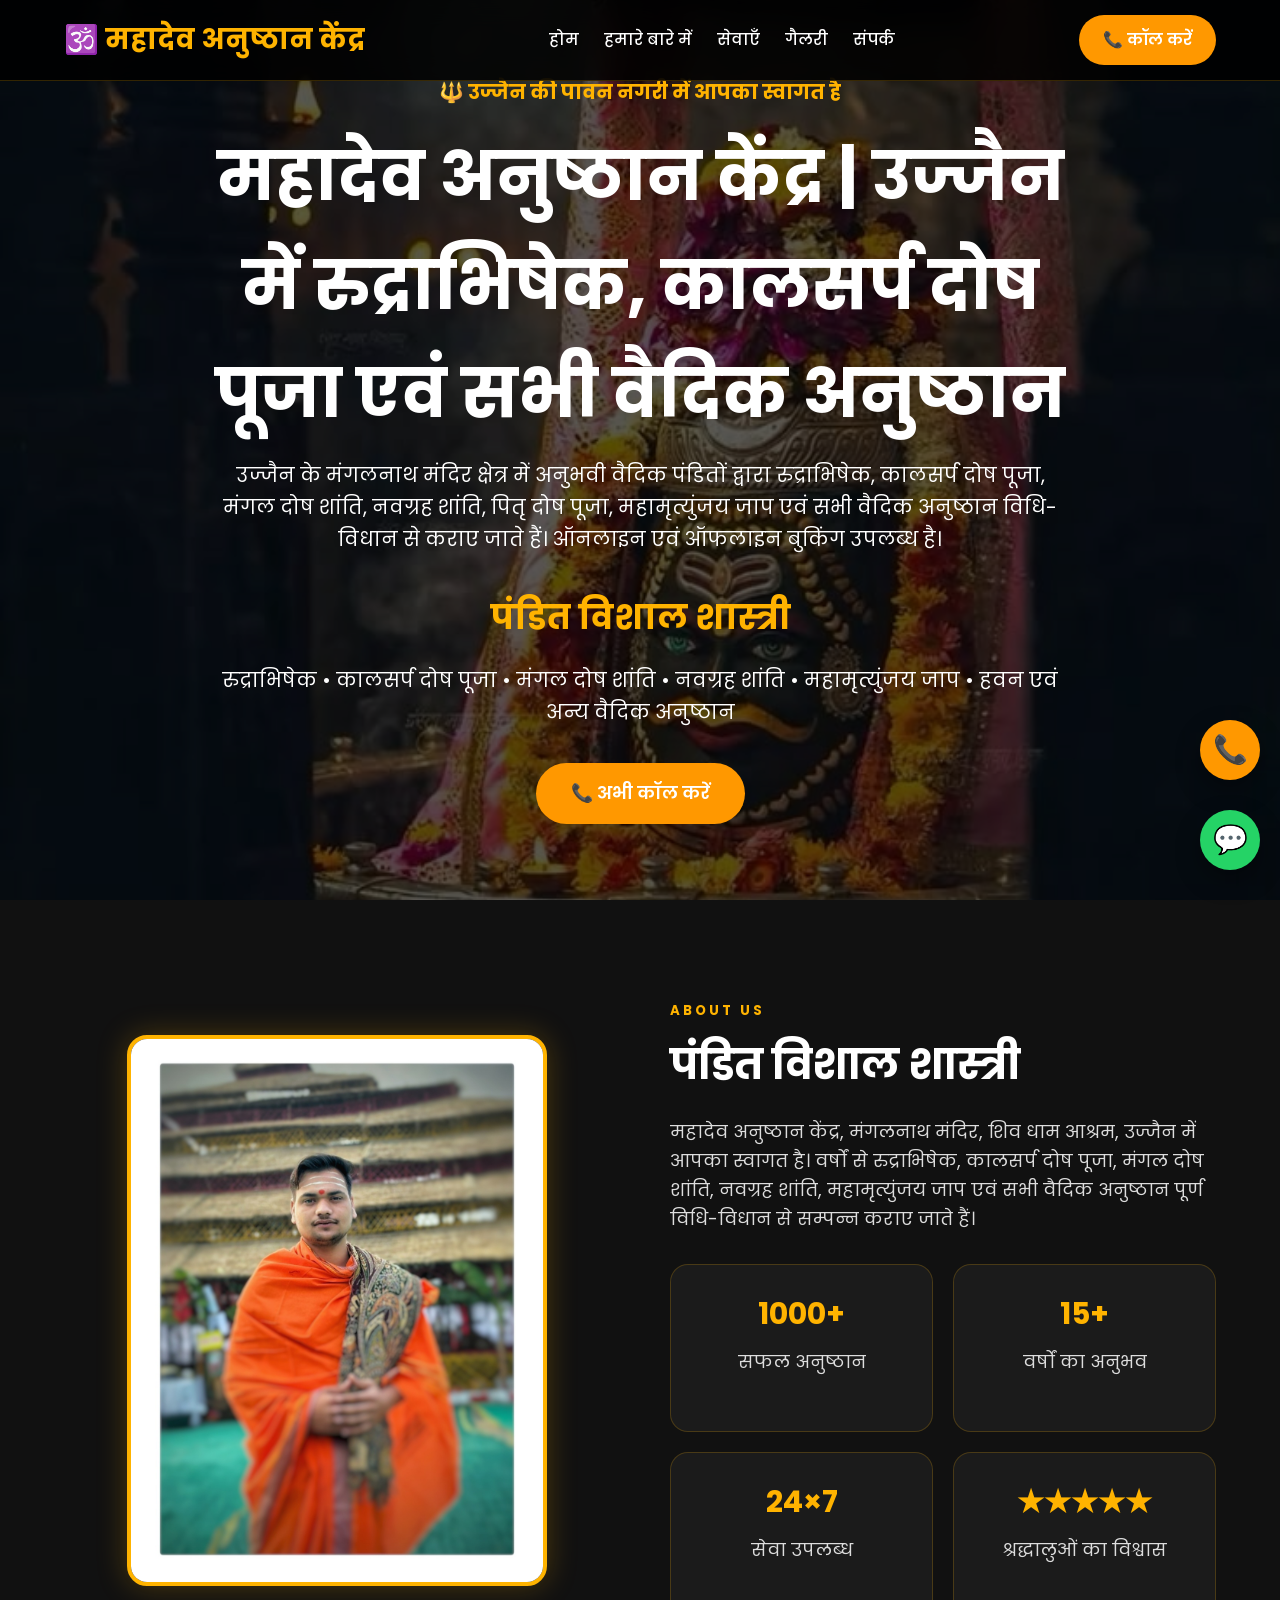
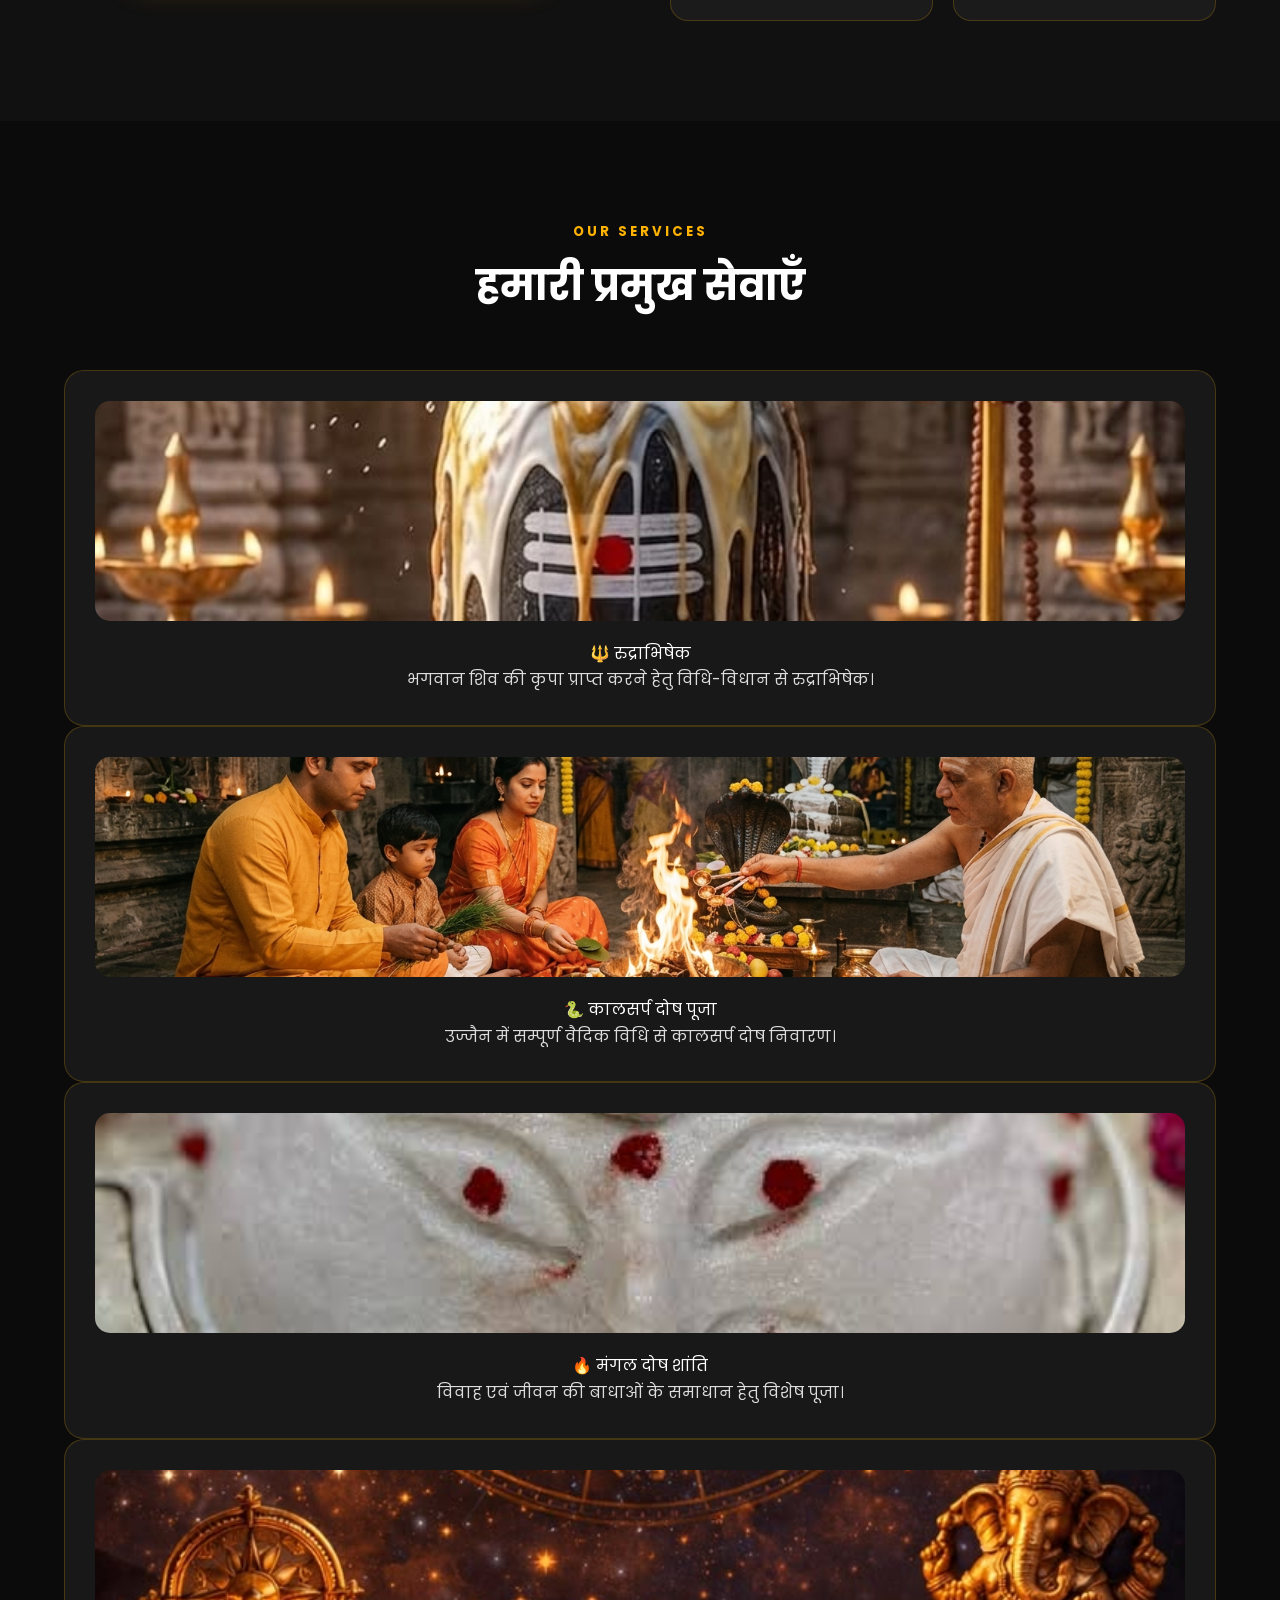
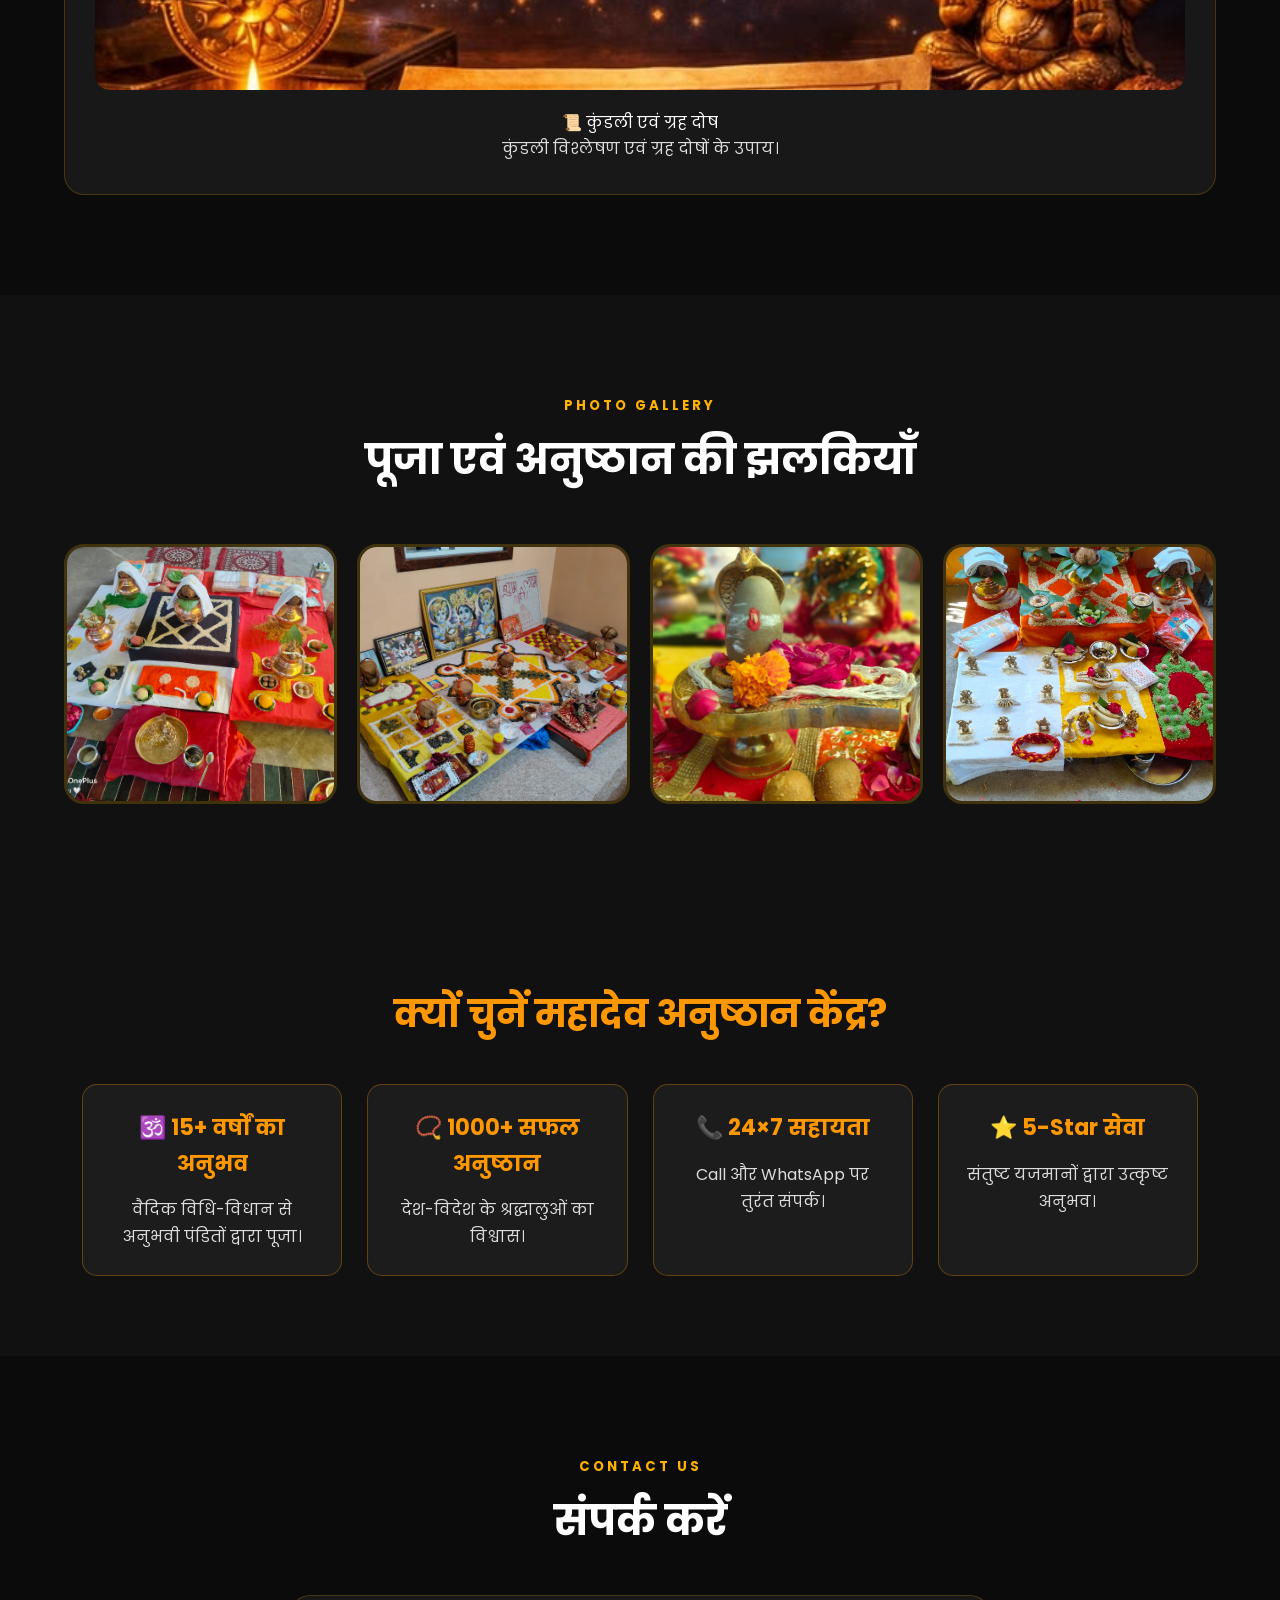
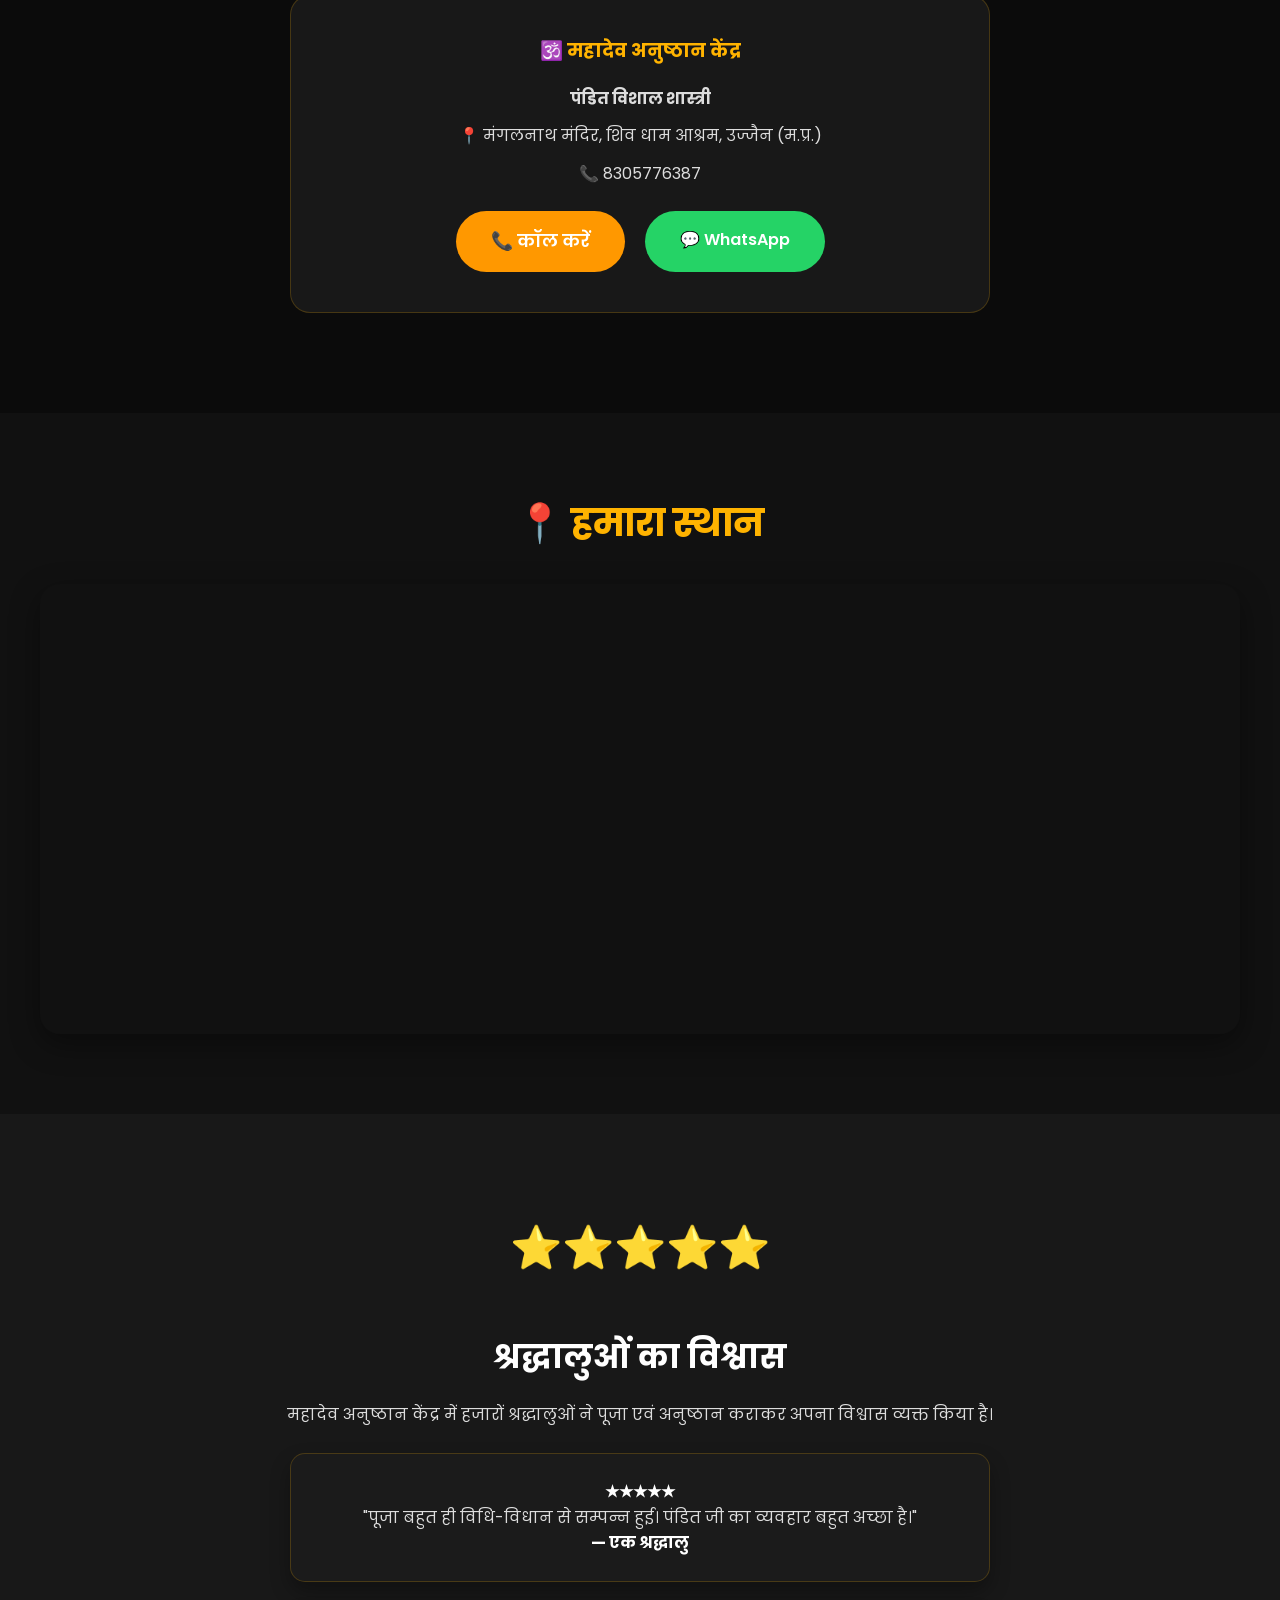
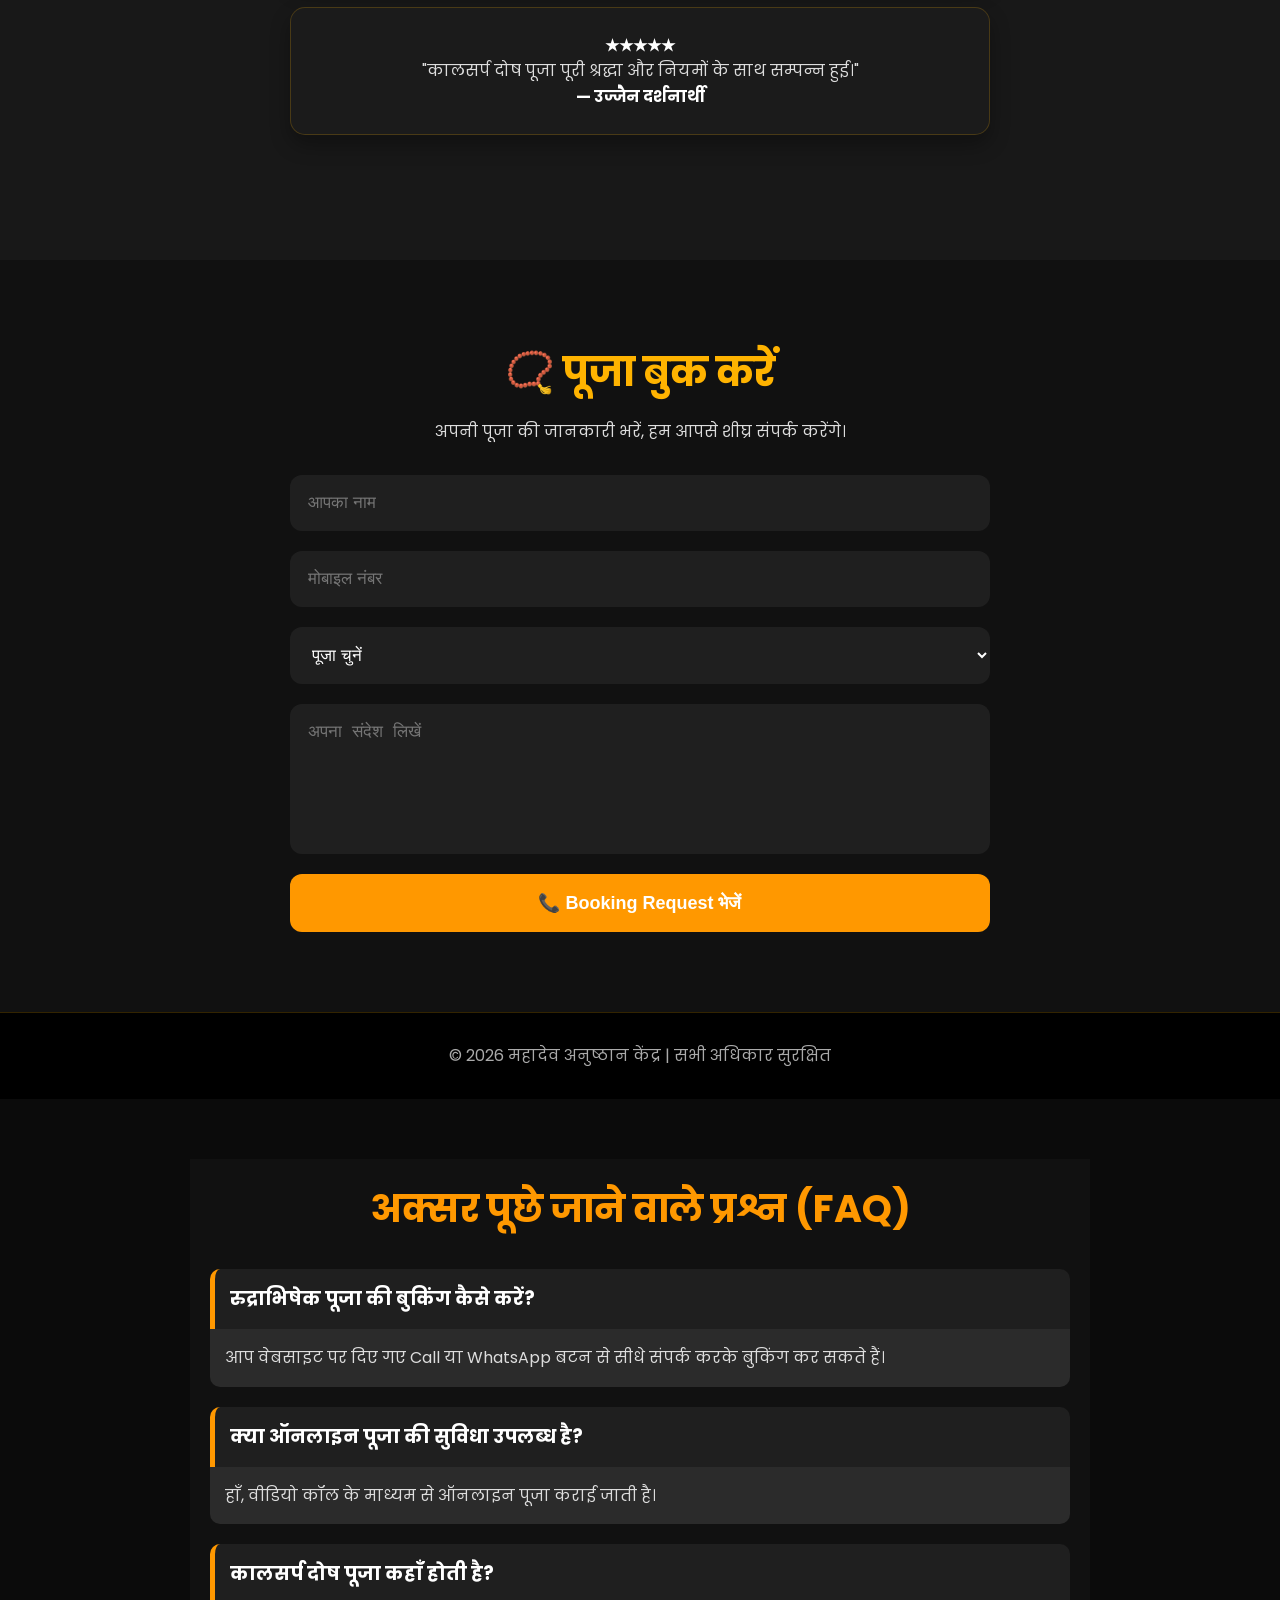
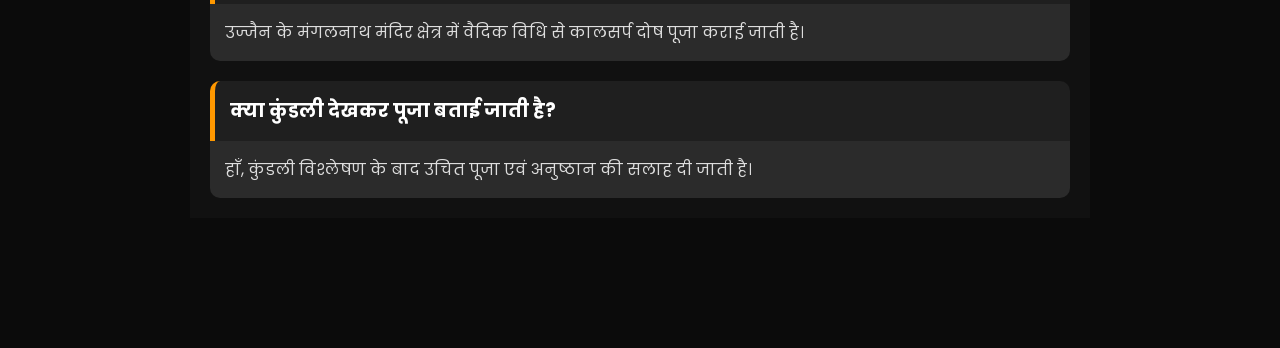
<file: index.html>
<!DOCTYPE html>
<html lang="hi">
<head>

<meta charset="UTF-8">
<meta name="viewport" content="width=device-width, initial-scale=1.0">

<title>महादेव अनुष्ठान केंद्र | उज्जैन</title>

<meta name="description" content="उज्जैन में रुद्राभिषेक, कालसर्प दोष पूजा, मंगल दोष शांति, नवग्रह शांति एवं सभी वैदिक अनुष्ठान।">
<meta name="keywords" content="उज्जैन पूजा, कालसर्प दोष पूजा, रुद्राभिषेक उज्जैन, मंगल दोष शांति, नवग्रह शांति, महाकाल पूजा, उज्जैन पंडित, Mahadev Anusthan Kendra Ujjain">

<meta name="author" content="महादेव अनुष्ठान केंद्र">

<meta property="og:title" content="महादेव अनुष्ठान केंद्र | उज्जैन">

<meta property="og:description" content="उज्जैन में रुद्राभिषेक, कालसर्प दोष पूजा, मंगल दोष शांति, नवग्रह शांति एवं सभी वैदिक अनुष्ठान।">

<meta property="og:image" content="mhakal.jpg">

<meta property="og:type" content="website">
<link rel="preconnect" href="https://fonts.googleapis.com">

<link rel="preconnect" href="https://fonts.gstatic.com" crossorigin>

<link href="https://fonts.googleapis.com/css2?family=Poppins:wght@300;400;500;600;700;800&display=swap" rel="stylesheet">

<link rel="stylesheet" href="style.css">
<script type="application/ld+json">
{
  "@context":"https://schema.org",
  "@type":"LocalBusiness",
  "name":"महादेव अनुष्ठान केंद्र",
  "url":"https://ujjainpujan.github.io/Mhadev-anusthan/",
  "image":"https://ujjainpujan.github.io/Mhadev-anusthan/mhakal.jpg",
  "telephone":"+918305776387",
  "address":{
    "@type":"PostalAddress",
    "addressLocality":"Ujjain",
    "addressRegion":"Madhya Pradesh",
    "addressCountry":"IN"
  },
  "description":"उज्जैन में रुद्राभिषेक, कालसर्प दोष पूजा, मंगल दोष शांति, नवग्रह शांति एवं सभी वैदिक अनुष्ठान।"
}
</script>
</head>

<body>

<header class="header">

<div class="container">

<div class="logo">

🕉️ महादेव अनुष्ठान केंद्र

</div>

<nav>

<a href="#home">होम</a>

<a href="#about">हमारे बारे में</a>

<a href="#services">सेवाएँ</a>

<a href="#gallery">गैलरी</a>

<a href="#contact">संपर्क</a>

</nav>

<a href="tel:8305776387" class="call-btn">

📞 कॉल करें

</a>

</div>

</header>

<section class="hero" id="home">

<div class="overlay"></div>

<div class="hero-content">

<h3>🔱 उज्जैन की पावन नगरी में आपका स्वागत है</h3>

<h1>महादेव अनुष्ठान केंद्र | उज्जैन में रुद्राभिषेक, कालसर्प दोष पूजा एवं सभी वैदिक अनुष्ठान</h1>

<p>
उज्जैन के मंगलनाथ मंदिर क्षेत्र में अनुभवी वैदिक पंडितों द्वारा रुद्राभिषेक, कालसर्प दोष पूजा, मंगल दोष शांति, नवग्रह शांति, पितृ दोष पूजा, महामृत्युंजय जाप एवं सभी वैदिक अनुष्ठान विधि-विधान से कराए जाते हैं। ऑनलाइन एवं ऑफलाइन बुकिंग उपलब्ध है।
</p>
  
<h2>पंडित विशाल शास्त्री</h2>

<p>

रुद्राभिषेक • कालसर्प दोष पूजा • मंगल दोष शांति • नवग्रह शांति • महामृत्युंजय जाप • हवन एवं अन्य वैदिक अनुष्ठान

</p>

<a href="tel:8305776387" class="main-btn">

📞 अभी कॉल करें

</a>

</div>

</section>
<!-- ABOUT -->

<section class="about" id="about">

<div class="container about-grid">

<div class="about-image">

<img src="pandit.jpg" alt="पंडित विशाल शास्त्री">

</div>

<div class="about-text">

<h5>ABOUT US</h5>

<h2>पंडित विशाल शास्त्री</h2>

<p>

महादेव अनुष्ठान केंद्र, मंगलनाथ मंदिर, शिव धाम आश्रम, उज्जैन में आपका स्वागत है। वर्षों से रुद्राभिषेक, कालसर्प दोष पूजा, मंगल दोष शांति, नवग्रह शांति, महामृत्युंजय जाप एवं सभी वैदिक अनुष्ठान पूर्ण विधि-विधान से सम्पन्न कराए जाते हैं।

</p>

<div class="stats">

<div class="stat">
<h3>1000+</h3>
<p>सफल अनुष्ठान</p>
</div>

<div class="stat">
<h3>15+</h3>
<p>वर्षों का अनुभव</p>
</div>

<div class="stat">
<h3>24×7</h3>
<p>सेवा उपलब्ध</p>
</div>

<div class="stat">
<h3>★★★★★</h3>
<p>श्रद्धालुओं का विश्वास</p>
</div>

</div>

</div>

</div>

</section>

<!-- SERVICES -->

<section class="services" id="services">

<div class="container">

<h5>OUR SERVICES</h5>

<h2>हमारी प्रमुख सेवाएँ</h2>

<div class="service-card">
    <img src="rudrabhishek.jpg" alt="रुद्राभिषेक पूजा उज्जैन"
    <h3>🔱 रुद्राभिषेक</h3>
    <p>भगवान शिव की कृपा प्राप्त करने हेतु विधि-विधान से रुद्राभिषेक।</p>
</div>

<div class="service-card">
    <img src="kaalsarp.jpg" alt="कालसर्प दोष पूजा उज्जैन"
    <h3>🐍 कालसर्प दोष पूजा</h3>
    <p>उज्जैन में सम्पूर्ण वैदिक विधि से कालसर्प दोष निवारण।</p>
</div>

<div class="service-card">
    <img src="mangal.jpg" alt="मंगल दोष शांति उज्जैन"
    <h3>🔥 मंगल दोष शांति</h3>
    <p>विवाह एवं जीवन की बाधाओं के समाधान हेतु विशेष पूजा।</p>
</div>

<div class="service-card">
    <img src="kundli.jpg" alt="कुंडली परामर्श उज्जैन"
    <h3>📜 कुंडली एवं ग्रह दोष</h3>
    <p>कुंडली विश्लेषण एवं ग्रह दोषों के उपाय।</p>
</div>

</section>
<!-- GALLERY -->

<section class="gallery" id="gallery">

<div class="container">

<h5>PHOTO GALLERY</h5>

<h2>पूजा एवं अनुष्ठान की झलकियाँ</h2>

<div class="gallery-grid">

<img src="gallery1.jpg" alt="उज्जैन में रुद्राभिषेक पूजा">

<img src="gallery2.jpg" alt="कालसर्प दोष पूजा उज्जैन">

<img src="gallery3.jpg" alt="महादेव अनुष्ठान केंद्र उज्जैन">

<img src="gallery4.jpg" alt="मंगलनाथ मंदिर पूजा अनुष्ठान">

</div>

</div>

</section>

</section>
  
  </div>
  <section class="why-us">
<div class="container">

<h2>क्यों चुनें महादेव अनुष्ठान केंद्र?</h2>

<div class="why-grid">

<div class="why-card">
<h3>🕉️ 15+ वर्षों का अनुभव</h3>
<p>वैदिक विधि-विधान से अनुभवी पंडितों द्वारा पूजा।</p>
</div>

<div class="why-card">
<h3>📿 1000+ सफल अनुष्ठान</h3>
<p>देश-विदेश के श्रद्धालुओं का विश्वास।</p>
</div>

<div class="why-card">
<h3>📞 24×7 सहायता</h3>
<p>Call और WhatsApp पर तुरंत संपर्क।</p>
</div>

<div class="why-card">
<h3>⭐ 5-Star सेवा</h3>
<p>संतुष्ट यजमानों द्वारा उत्कृष्ट अनुभव।</p>
</div>

</div>

</div>
  </section>
<!-- CONTACT -->

<section class="contact" id="contact">

<div class="container">

<h5>CONTACT US</h5>

<h2>संपर्क करें</h2>

<div class="contact-box">

<h3>🕉️ महादेव अनुष्ठान केंद्र</h3>

<p><strong>पंडित विशाल शास्त्री</strong></p>

<p>📍 मंगलनाथ मंदिर, शिव धाम आश्रम, उज्जैन (म.प्र.)</p>

<p>📞 8305776387</p>

<div class="buttons">

<a href="tel:8305776387" class="main-btn">
📞 कॉल करें
</a>

<a href="https://wa.me/918305776387" class="whatsapp-btn">
💬 WhatsApp
</a>

</div>

</div>

</div>

</section>
<section class="map-section">

<h2>📍 हमारा स्थान</h2>

<iframe
src="https://www.google.com/maps?q=Mangalnath+Temple+Ujjain&output=embed"
width="100%"
height="450"
style="border:0;border-radius:20px;"
allowfullscreen=""
loading="lazy">
</iframe>

</section>
<section class="reviews">

<div class="container">

<h2>⭐⭐⭐⭐⭐</h2>

<h3>श्रद्धालुओं का विश्वास</h3>

<p>
महादेव अनुष्ठान केंद्र में हजारों श्रद्धालुओं ने पूजा एवं अनुष्ठान कराकर अपना विश्वास व्यक्त किया है।
</p>

<div class="review-box">

<h4>★★★★★</h4>

<p>
"पूजा बहुत ही विधि-विधान से सम्पन्न हुई। पंडित जी का व्यवहार बहुत अच्छा है।"
</p>

<strong>— एक श्रद्धालु</strong>

</div>

<div class="review-box">

<h4>★★★★★</h4>

<p>
"कालसर्प दोष पूजा पूरी श्रद्धा और नियमों के साथ सम्पन्न हुई।"
</p>

<strong>— उज्जैन दर्शनार्थी</strong>

</div>

</div>

</section>
<section class="booking">

<div class="container">

<h2>📿 पूजा बुक करें</h2>

<p>अपनी पूजा की जानकारी भरें, हम आपसे शीघ्र संपर्क करेंगे।</p>

<form>

<input type="text" placeholder="आपका नाम" required>

<input type="tel" placeholder="मोबाइल नंबर" required>

<select required>
<option>पूजा चुनें</option>
<option>रुद्राभिषेक</option>
<option>कालसर्प दोष पूजा</option>
<option>मंगल दोष शांति</option>
<option>नवग्रह शांति</option>
<option>महामृत्युंजय जाप</option>
</select>

<textarea placeholder="अपना संदेश लिखें"></textarea>

<button type="submit">
📞 Booking Request भेजें
</button>

</form>

</div>

</section>


</section>
<footer>

<div class="container">

<p>© 2026 महादेव अनुष्ठान केंद्र | सभी अधिकार सुरक्षित</p>

</div>

</footer>

<a href="tel:8305776387" class="floating-call">📞</a>

<a href="https://wa.me/918305776387" class="floating-whatsapp">💬</a>

<script src="script.js"></script>
<div class="bottom-bar">

<a href="tel:8305776387" class="bottom-call">
📞 Call Now
</a>

<a href="https://wa.me/918305776387" class="bottom-whatsapp">
💬 WhatsApp
</a>

</div>
  <section class="faq">
<h2>अक्सर पूछे जाने वाले प्रश्न (FAQ)</h2>

<h3>रुद्राभिषेक पूजा की बुकिंग कैसे करें?</h3>
<p>आप वेबसाइट पर दिए गए Call या WhatsApp बटन से सीधे संपर्क करके बुकिंग कर सकते हैं।</p>

<h3>क्या ऑनलाइन पूजा की सुविधा उपलब्ध है?</h3>
<p>हाँ, वीडियो कॉल के माध्यम से ऑनलाइन पूजा कराई जाती है।</p>

<h3>कालसर्प दोष पूजा कहाँ होती है?</h3>
<p>उज्जैन के मंगलनाथ मंदिर क्षेत्र में वैदिक विधि से कालसर्प दोष पूजा कराई जाती है।</p>

<h3>क्या कुंडली देखकर पूजा बताई जाती है?</h3>
<p>हाँ, कुंडली विश्लेषण के बाद उचित पूजा एवं अनुष्ठान की सलाह दी जाती है।</p>

  </section>
  <script type="application/ld+json">
{
  "@context": "https://schema.org",
  "@type": "FAQPage",
  "mainEntity": [
    {
      "@type": "Question",
      "name": "रुद्राभिषेक पूजा की बुकिंग कैसे करें?",
      "acceptedAnswer": {
        "@type": "Answer",
        "text": "आप वेबसाइट पर दिए गए Call या WhatsApp बटन से सीधे संपर्क करके बुकिंग कर सकते हैं।"
      }
    },
    {
      "@type": "Question",
      "name": "क्या ऑनलाइन पूजा की सुविधा उपलब्ध है?",
      "acceptedAnswer": {
        "@type": "Answer",
        "text": "हाँ, वीडियो कॉल के माध्यम से ऑनलाइन पूजा कराई जाती है।"
      }
    },
    {
      "@type": "Question",
      "name": "कालसर्प दोष पूजा कहाँ होती है?",
      "acceptedAnswer": {
        "@type": "Answer",
        "text": "उज्जैन के मंगलनाथ मंदिर क्षेत्र में वैदिक विधि से कालसर्प दोष पूजा कराई जाती है।"
      }
    },
    {
      "@type": "Question",
      "name": "क्या कुंडली देखकर पूजा बताई जाती है?",
      "acceptedAnswer": {
        "@type": "Answer",
        "text": "हाँ, कुंडली विश्लेषण के बाद उचित पूजा एवं अनुष्ठान की सलाह दी जाती है।"
      }
    }
  ]
}
  </script>
  <script type="application/ld+json">
{
  "@context":"https://schema.org",
  "@type":"HinduTemple",
  "name":"महादेव अनुष्ठान केंद्र",
  "url":"https://ujjainpujan.github.io/Mhadev-anusthan/",
  "telephone":"+91 8305776387",
  "address":{
    "@type":"PostalAddress",
    "streetAddress":"मंगलनाथ मंदिर, शिव धाम आश्रम",
    "addressLocality":"Ujjain",
    "addressRegion":"Madhya Pradesh",
    "postalCode":"456006",
    "addressCountry":"IN"
  },
  "areaServed":"Ujjain",
  "sameAs":[
    "https://maps.app.goo.gl/sXL48LdngC2xCYHZ9?g_st=ac"
  ]
}
  </script>
</body>
  </html>
</file>
<file: style.css>
/* ===========================
   MAHADEV ANUSTHAN KENDRA
   STYLE.CSS PART 1
=========================== */

*{
margin:0;
padding:0;
box-sizing:border-box;
}

html{
scroll-behavior:smooth;
}

body{
font-family:'Poppins',sans-serif;
background:#0b0b0b;
color:#fff;
overflow-x:hidden;
line-height:1.6;
}

img{
max-width:100%;
display:block;
}

a{
text-decoration:none;
}

.container{
width:90%;
max-width:1200px;
margin:auto;
}

/* HEADER */

.header{
position:fixed;
top:0;
left:0;
width:100%;
background:rgba(0,0,0,.85);
backdrop-filter:blur(12px);
z-index:1000;
border-bottom:1px solid rgba(255,179,0,.2);
}

.header .container{
display:flex;
justify-content:space-between;
align-items:center;
height:80px;
}

.logo{
font-size:28px;
font-weight:700;
color:#ffb300;
}

nav{
display:flex;
gap:25px;
}

nav a{
color:#fff;
font-weight:500;
transition:.3s;
}

nav a:hover{
color:#ffb300;
}

.call-btn{
background:#ff9800;
color:#fff;
padding:12px 24px;
border-radius:40px;
font-weight:600;
transition:.3s;
}

.call-btn:hover{
transform:translateY(-3px);
}

/* HERO */

.hero{
height:100vh;
background:url("mhakal.jpg") center center/cover no-repeat;
display:flex;
justify-content:center;
align-items:center;
text-align:center;
position:relative;
padding:20px;
}

.overlay{
position:absolute;
top:0;
left:0;
width:100%;
height:100%;
background:rgba(0,0,0,.65);
}

.hero-content{
position:relative;
z-index:2;
max-width:850px;
}

.hero-content h3{
color:#ffb300;
font-size:20px;
margin-bottom:15px;
}

.hero-content h1{
font-size:68px;
margin-bottom:10px;
}

.hero-content h2{
font-size:34px;
color:#ffb300;
margin-bottom:20px;
}

.hero-content p{
font-size:20px;
margin-bottom:35px;
}

.main-btn{
display:inline-block;
background:#ff9800;
color:#fff;
padding:16px 35px;
border-radius:40px;
font-size:18px;
font-weight:600;
transition:.3s;
}

.main-btn:hover{
transform:translateY(-4px);
box-shadow:0 10px 30px rgba(255,152,0,.4);
}
/* ===========================
   ABOUT SECTION
=========================== */

.about{
padding:100px 0;
background:#111;
}

.about-grid{
display:grid;
grid-template-columns:1fr 1fr;
gap:60px;
align-items:center;
}

.about-image img{
width:100%;
max-width:420px;
margin:auto;
border-radius:20px;
border:4px solid #ffb300;
box-shadow:0 0 30px rgba(255,179,0,.25);
}

.about-text h5{
color:#ffb300;
letter-spacing:3px;
margin-bottom:10px;
}

.about-text h2{
font-size:42px;
margin-bottom:20px;
}

.about-text p{
font-size:18px;
color:#ddd;
margin-bottom:30px;
}

.stats{
display:grid;
grid-template-columns:repeat(2,1fr);
gap:20px;
}

.stat{
background:#1b1b1b;
padding:25px;
border-radius:18px;
text-align:center;
border:1px solid rgba(255,179,0,.2);
transition:.3s;
}

.stat:hover{
transform:translateY(-8px);
}

.stat h3{
color:#ffb300;
font-size:30px;
margin-bottom:10px;
}

/* ===========================
   SERVICES
=========================== */

.services{
padding:100px 0;
background:#0b0b0b;
text-align:center;
}

.services h5{
color:#ffb300;
letter-spacing:3px;
margin-bottom:10px;
}

.services h2{
font-size:42px;
margin-bottom:50px;
}

.service-grid{
display:grid;
grid-template-columns:repeat(auto-fit,minmax(250px,1fr));
gap:25px;
}
@media (max-width:768px){

.service-grid{
display:grid;
grid-template-columns:1fr;
gap:20px;
}

.service-card{
padding:22px;
border-radius:18px;
}

.service-card h3{
font-size:34px;
line-height:1.3;
}

.service-card p{
font-size:21px;
line-height:1.8;
}

}

.service-card{
background:#181818;
padding:30px;
border-radius:20px;
border:1px solid rgba(255,179,0,.2);
transition:.3s;
}

.service-card:hover{
transform:translateY(-10px);
box-shadow:0 15px 35px rgba(255,179,0,.25);
}

.service-card h3{
color:#ffb300;
margin-bottom:15px;
font-size:24px;
}

.service-card p{
color:#ddd;
line-height:1.8;
}
/* ===========================
   GALLERY
=========================== */

.gallery{
padding:100px 0;
background:#111;
text-align:center;
}

.gallery h5{
color:#ffb300;
letter-spacing:3px;
margin-bottom:10px;
}

.gallery h2{
font-size:42px;
margin-bottom:50px;
}

.gallery-grid{
display:grid;
grid-template-columns:repeat(auto-fit,minmax(250px,1fr));
gap:20px;
}

.gallery-grid img{
width:100%;
height:260px;
object-fit:cover;
border-radius:20px;
transition:.3s;
border:3px solid rgba(255,179,0,.2);
}

.gallery-grid img:hover{
transform:scale(1.05);
box-shadow:0 15px 30px rgba(255,179,0,.3);
}

/* ===========================
   CONTACT
=========================== */

.contact{
padding:100px 0;
background:#0b0b0b;
text-align:center;
}

.contact h5{
color:#ffb300;
letter-spacing:3px;
margin-bottom:10px;
}

.contact h2{
font-size:42px;
margin-bottom:40px;
}

.contact-box{
max-width:700px;
margin:auto;
background:#181818;
padding:40px;
border-radius:20px;
border:1px solid rgba(255,179,0,.2);
}

.contact-box h3{
color:#ffb300;
margin-bottom:20px;
}

.contact-box p{
margin:12px 0;
color:#ddd;
}

.buttons{
display:flex;
justify-content:center;
gap:20px;
flex-wrap:wrap;
margin-top:25px;
}

.whatsapp-btn{
display:inline-block;
background:#25D366;
padding:16px 35px;
border-radius:40px;
color:#fff;
font-weight:600;
}

/* ===========================
   FOOTER
=========================== */

footer{
background:#000;
padding:30px 0;
text-align:center;
color:#aaa;
border-top:1px solid rgba(255,179,0,.2);
}

/* Floating Buttons */

.floating-call,
.floating-whatsapp{
position:fixed;
right:20px;
width:60px;
height:60px;
border-radius:50%;
display:flex;
justify-content:center;
align-items:center;
font-size:28px;
color:#fff;
z-index:999;
box-shadow:0 10px 25px rgba(0,0,0,.35);
}

.floating-call{
bottom:95px;
background:#ff9800;
}

.floating-whatsapp{
bottom:20px;
background:#25D366;
}

/* ===========================
   MOBILE
=========================== */

@media(max-width:768px){

nav{
display:none;
}

.hero h1{
font-size:42px;
}

.hero h2{
font-size:24px;
}

.hero p{
font-size:16px;
}

.about-grid{
grid-template-columns:1fr;
text-align:center;
}

.stats{
grid-template-columns:1fr;
}

.services h2,
.gallery h2,
.contact h2{
font-size:32px;
}

.call-btn{
display:none;
}

}
.service-card img{
width:100%;
height:220px;
object-fit:cover;
border-radius:15px;
margin-bottom:20px;
display:block;
}
.floating-call{
    bottom:120px;
    right:20px;
}

.floating-whatsapp{
    bottom:30px;
    right:20px;
}

.services,
.gallery,
.contact{
    position:relative;
    z-index:1;
}
.map-section{
padding:80px 20px;
background:#111;
text-align:center;
}

.map-section h2{
font-size:38px;
margin-bottom:30px;
color:#ffb300;
}

.map-section iframe{
max-width:1200px;
display:block;
margin:auto;
box-shadow:0 10px 30px rgba(0,0,0,.4);
}
.reviews{
padding:80px 20px;
background:#0d0d0d;
text-align:center;
}

.reviews h2{
font-size:45px;
color:#ffb300;
margin-bottom:10px;
}

.reviews h3{
font-size:32px;
margin-bottom:20px;
}

.reviews p{
color:#ddd;
}

.review-box{
background:#1b1b1b;
padding:25px;
margin:25px auto;
max-width:700px;
border-radius:15px;
border:1px solid rgba(255,179,0,.2);
box-shadow:0 10px 20px rgba(0,0,0,.3);
}
.booking{
padding:80px 20px;
background:#111;
text-align:center;
}

.booking h2{
font-size:40px;
color:#ffb300;
margin-bottom:15px;
}

.booking p{
margin-bottom:30px;
color:#ddd;
}

.booking form{
max-width:700px;
margin:auto;
display:flex;
flex-direction:column;
gap:20px;
}

.booking input,
.booking select,
.booking textarea{
padding:18px;
border:none;
border-radius:12px;
font-size:17px;
background:#1f1f1f;
color:#fff;
}

.booking textarea{
height:150px;
resize:none;
}

.booking button{
background:#ff9800;
color:#fff;
padding:18px;
border:none;
border-radius:12px;
font-size:18px;
font-weight:bold;
cursor:pointer;
transition:.3s;
}

.booking button:hover{
background:#e68900;
}
.bottom-bar{
position:fixed;
bottom:0;
left:0;
width:100%;
display:flex;
z-index:9999;
}

.bottom-call,
.bottom-whatsapp{
flex:1;
padding:18px;
text-align:center;
color:#fff;
font-size:20px;
font-weight:bold;
text-decoration:none;
}

.bottom-call{
background:#ff9800;
}

.bottom-whatsapp{
background:#25D366;
}

body{
padding-bottom:70px;
}

@media(min-width:769px){
.bottom-bar{
display:none;
}
}
.faq{
padding:80px 20px;
background:#111;
}

.faq h2{
text-align:center;
color:#ffb300;
margin-bottom:40px;
font-size:38px;
}

.faq-item{
background:#1b1b1b;
padding:25px;
border-radius:15px;
margin-bottom:20px;
border-left:5px solid #ff9800;
}

.faq-item h3{
margin-bottom:10px;
color:#fff;
}

.faq-item p{
color:#ddd;
line-height:1.7;
  }
.faq{
    max-width:900px;
    margin:60px auto;
    padding:20px;
}

.faq h2{
    text-align:center;
    color:#ff9800;
    font-size:38px;
    margin-bottom:30px;
}

.faq h3{
    background:#1f1f1f;
    color:#fff;
    padding:15px;
    border-left:5px solid #ff9800;
    border-radius:10px 10px 0 0;
    margin-top:20px;
    margin-bottom:0;
}

.faq p{
    background:#2b2b2b;
    color:#ddd;
    padding:15px;
    border-radius:0 0 10px 10px;
    margin-top:0;
    line-height:1.7;
}
/* ===========================
   GOOGLE REVIEWS
=========================== */

.reviews{
    padding:100px 0;
    background:#181818;
    text-align:center;
}

.reviews h5{
    color:#ffb300;
    letter-spacing:3px;
    margin-bottom:10px;
}

.reviews h2{
    font-size:42px;
    margin-bottom:50px;
}

.review-card{
    max-width:700px;
    margin:20px auto;
    background:#222;
    padding:30px;
    border-radius:20px;
    border:2px solid rgba(255,179,0,.3);
    color:#fff;
    font-size:18px;
    line-height:1.8;
}

.review-card h4{
    color:#ffb300;
    margin-top:15px;
}
/* WHY CHOOSE US */

.why-us{
    padding:80px 20px;
    background:#111;
}

.why-us h2{
    text-align:center;
    color:#ff9800;
    font-size:38px;
    margin-bottom:40px;
}

.why-grid{
    display:grid;
    grid-template-columns:repeat(auto-fit,minmax(250px,1fr));
    gap:25px;
}

.why-card{
    background:#1c1c1c;
    padding:25px;
    border-radius:15px;
    text-align:center;
    border:1px solid rgba(255,152,0,.3);
    transition:.3s;
}

.why-card:hover{
    transform:translateY(-8px);
    border-color:#ff9800;
    box-shadow:0 10px 25px rgba(255,152,0,.25);
}

.why-card h3{
    color:#ff9800;
    margin-bottom:15px;
    font-size:22px;
}

.why-card p{
    color:#ddd;
    line-height:1.7;
}
</file>
